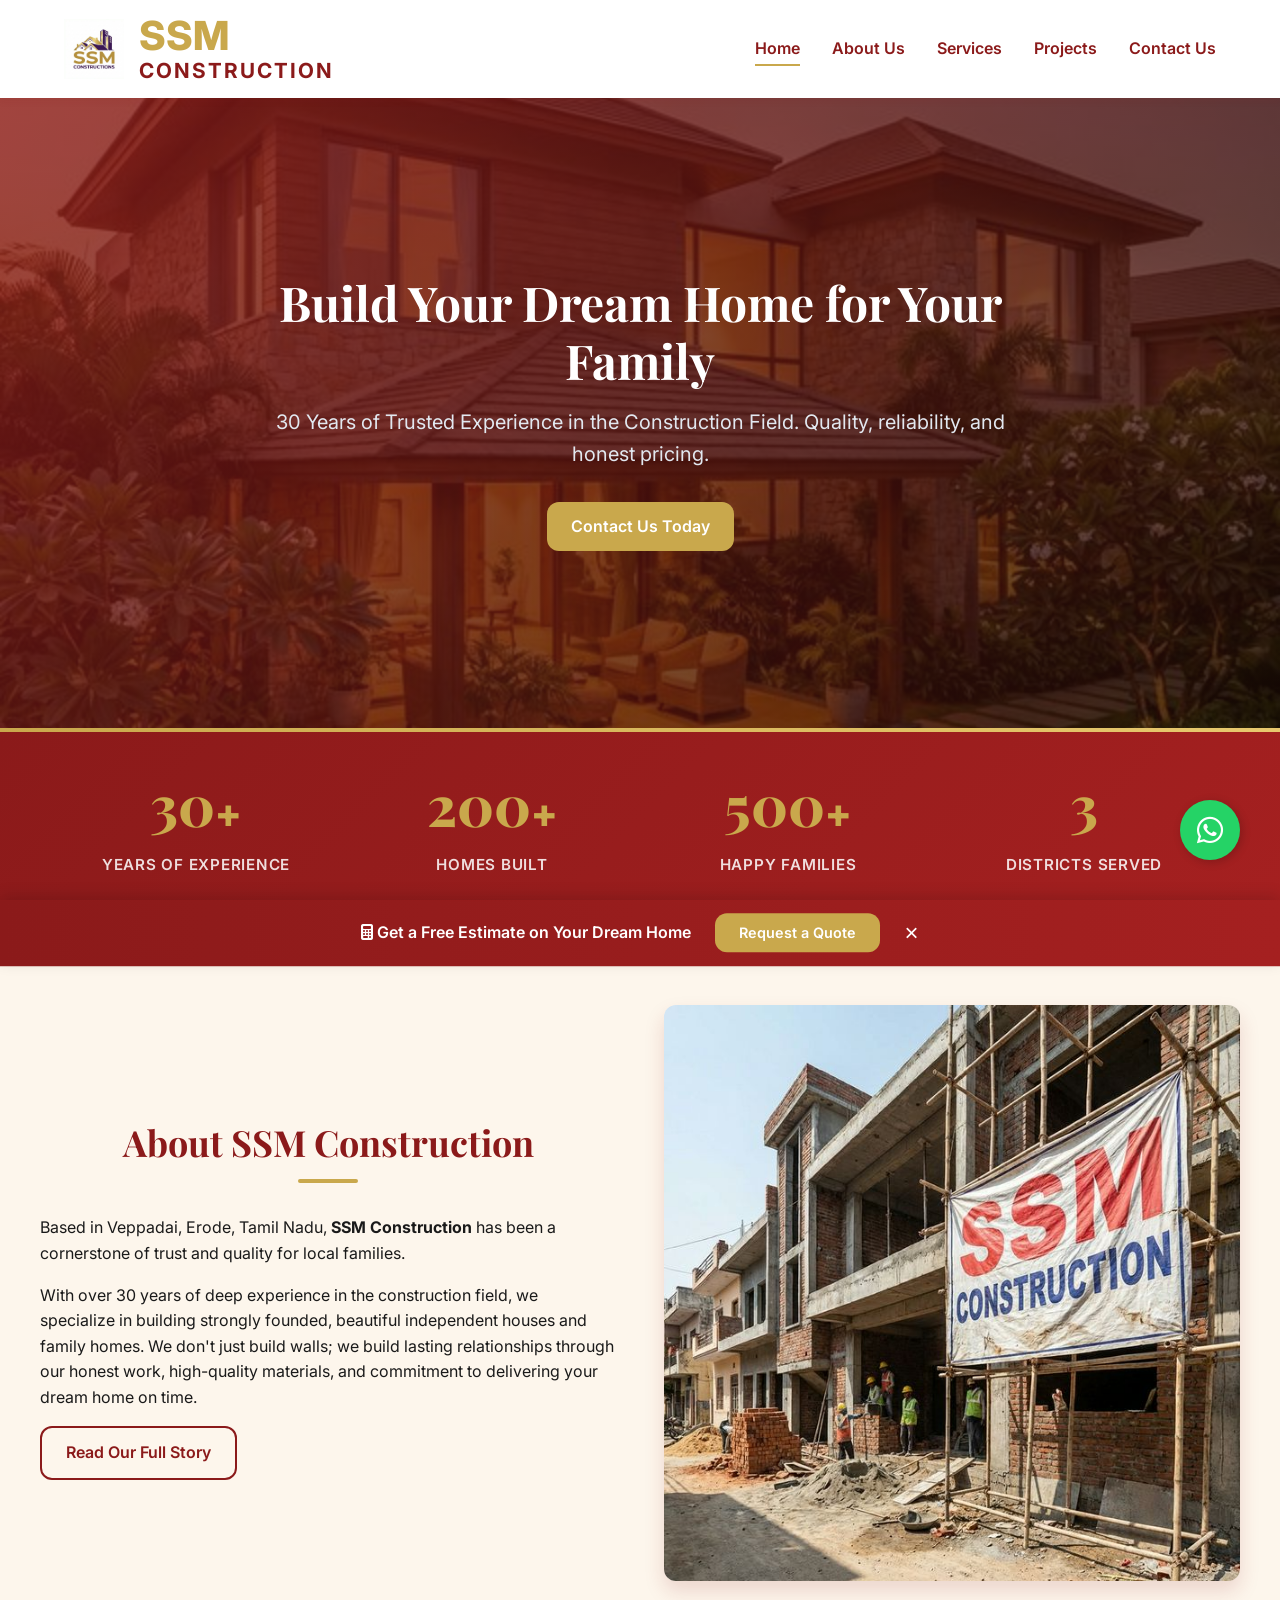
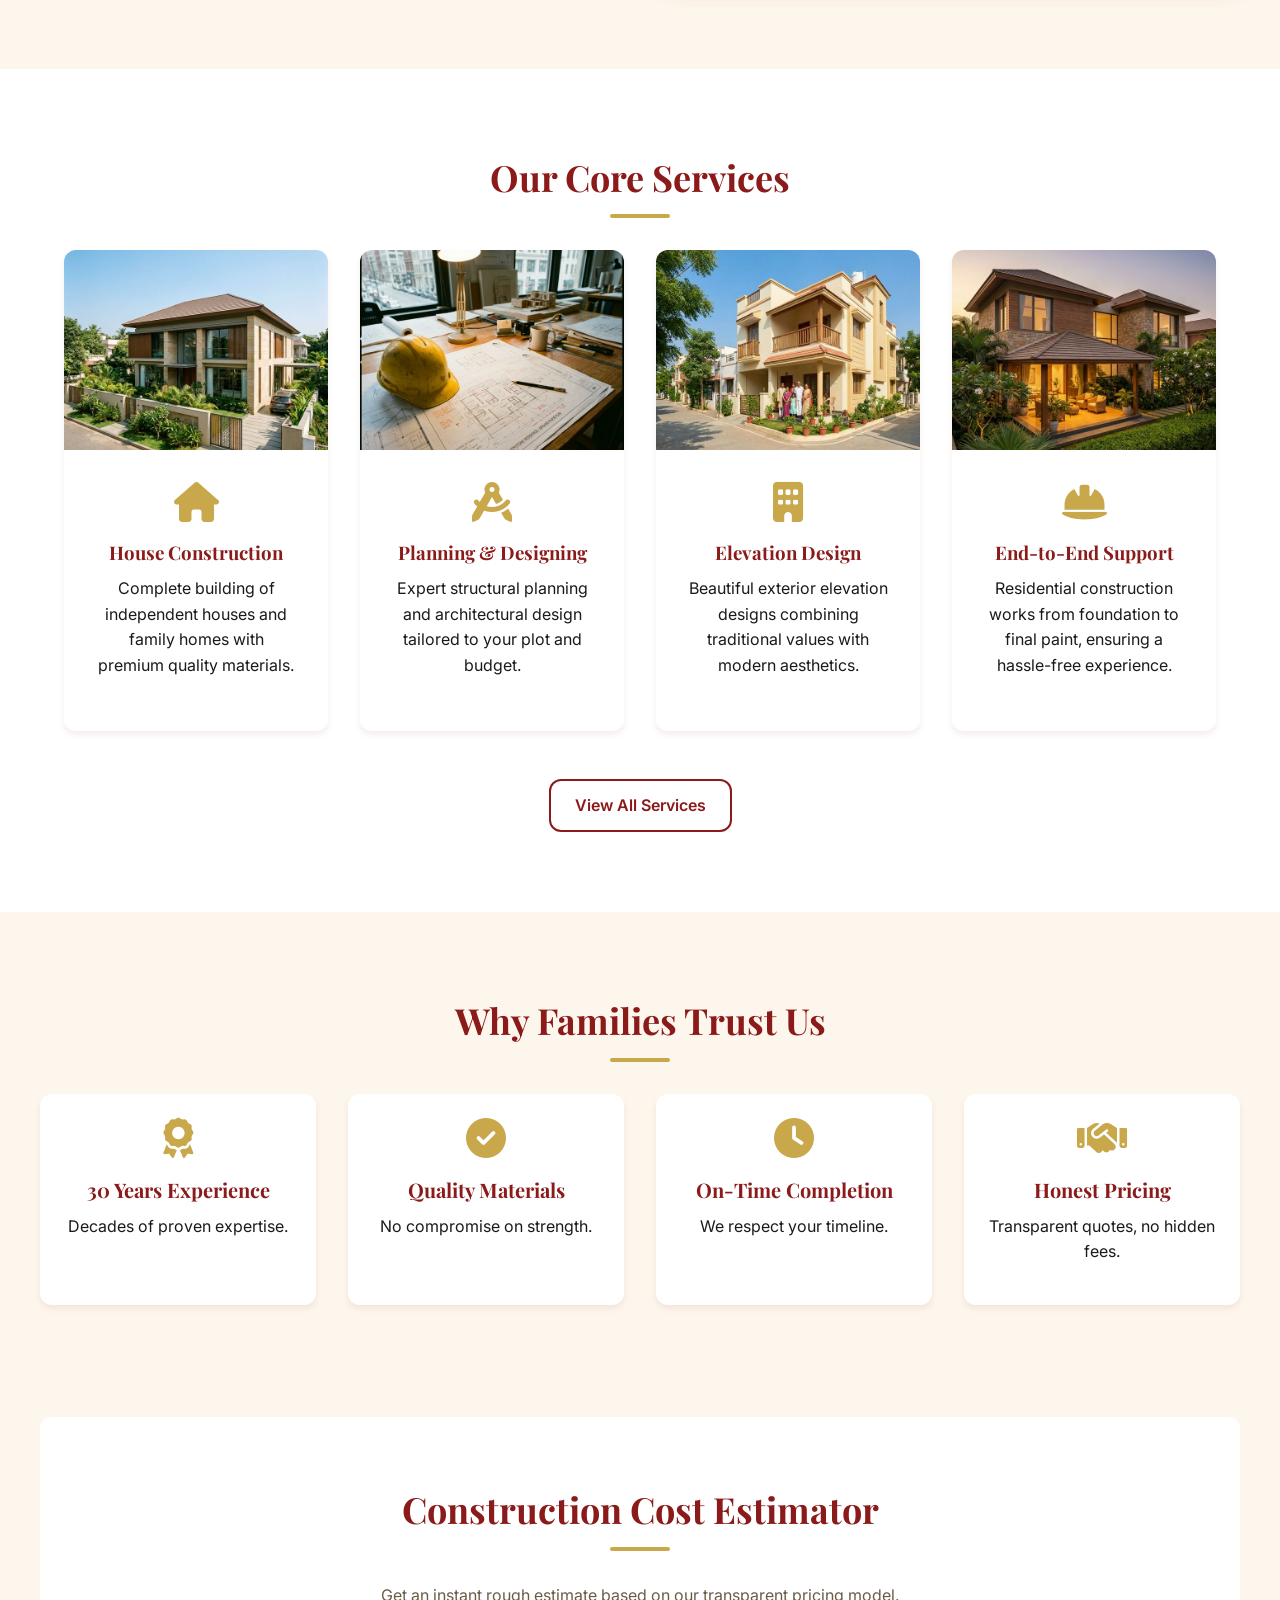
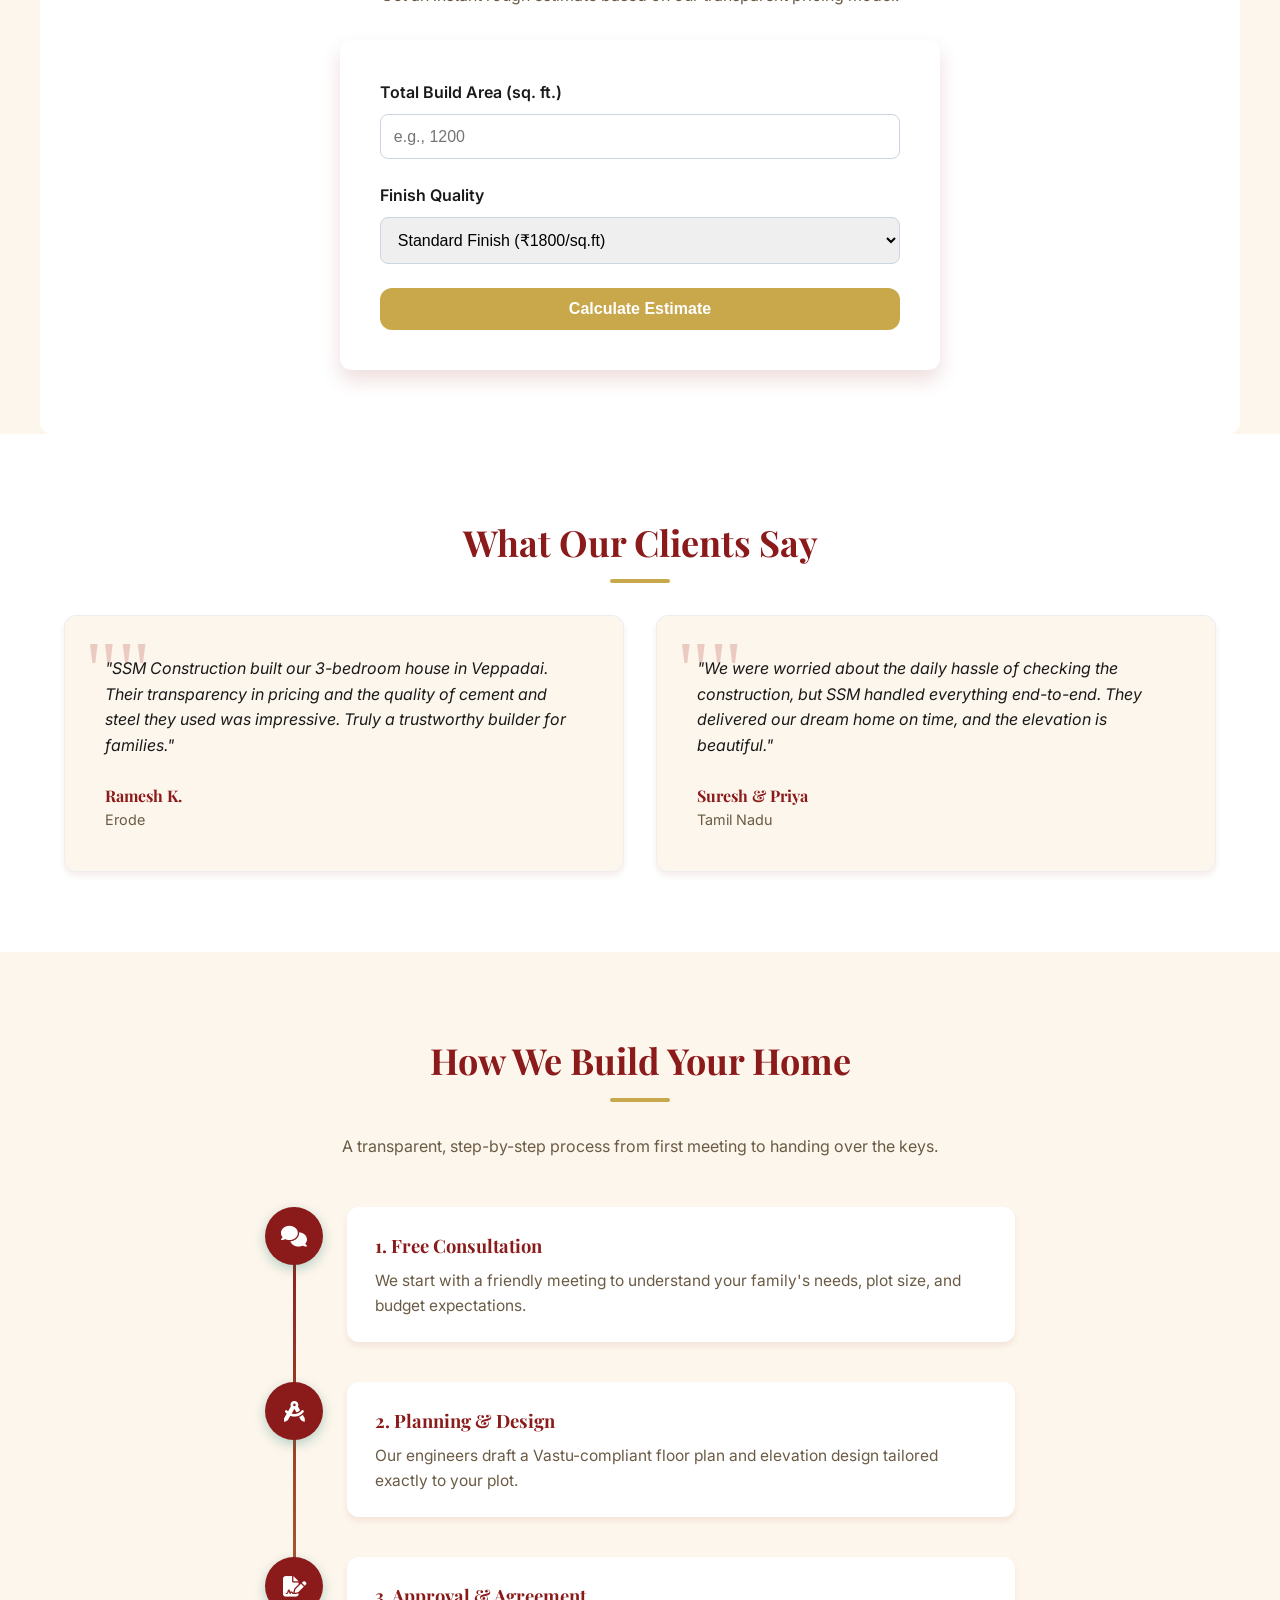
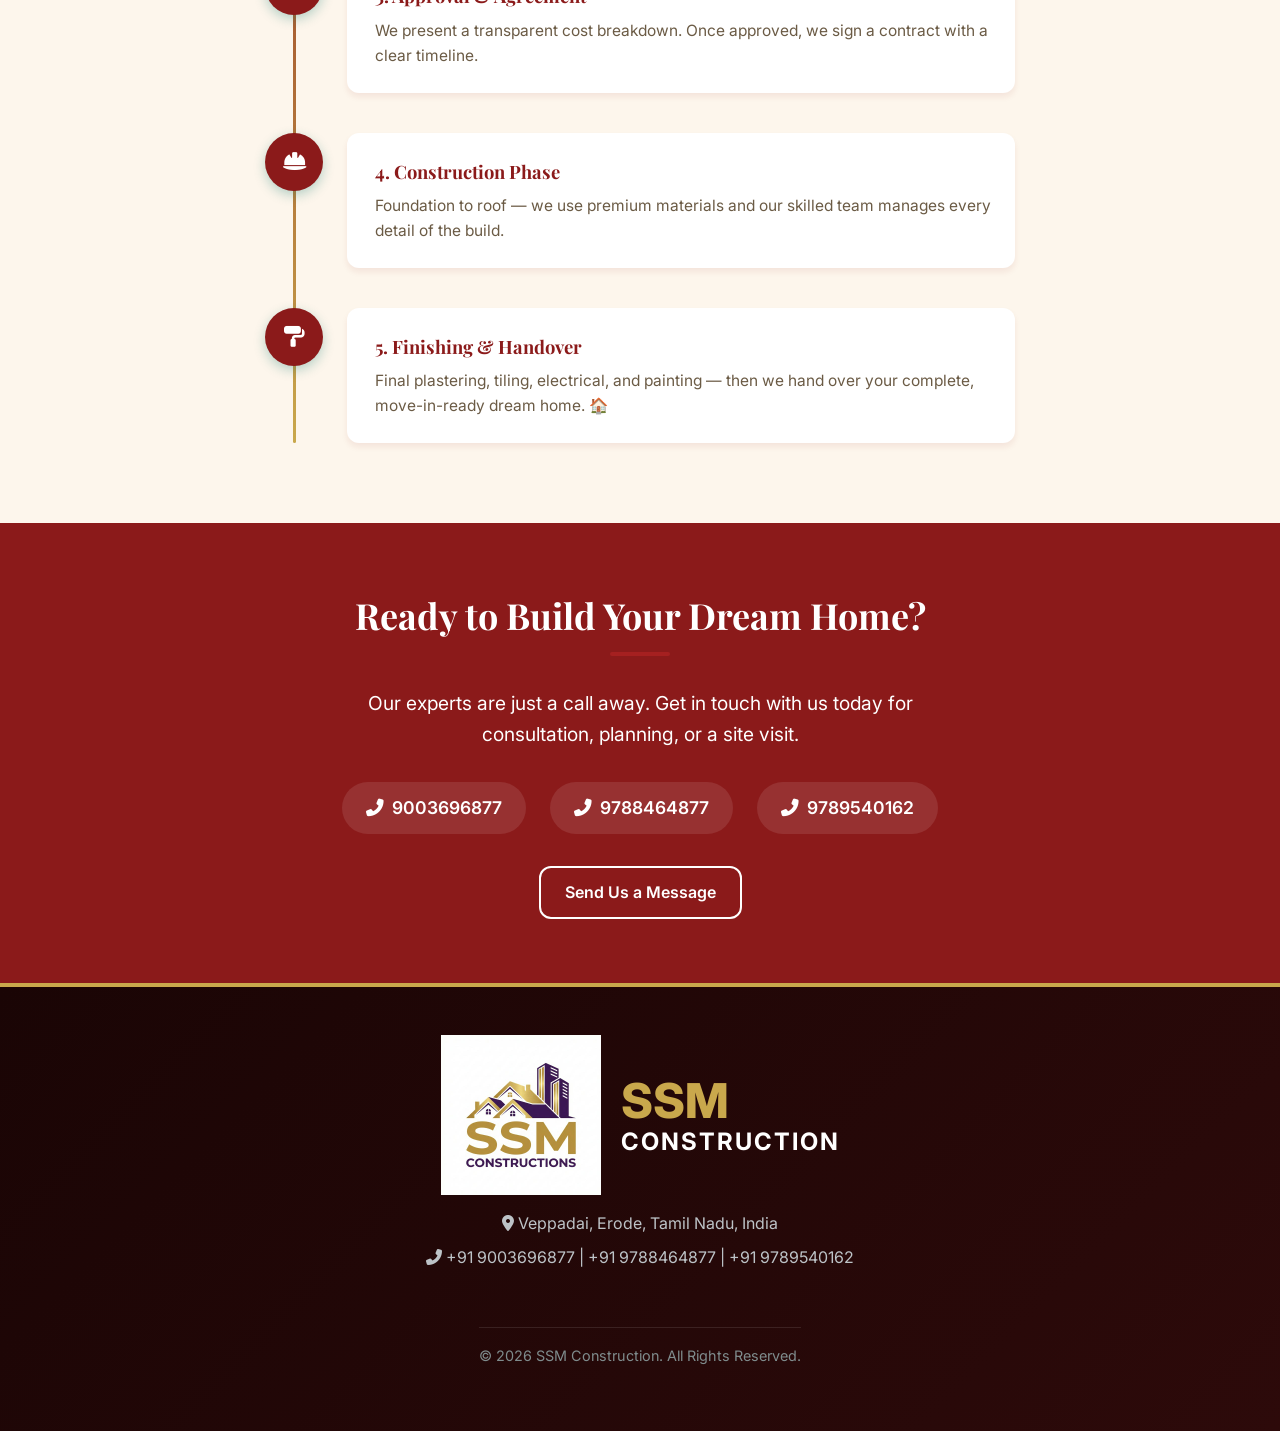
<file: index.html>
<!DOCTYPE html>
<html lang="en">

<head>
    <meta charset="UTF-8">
    <meta name="viewport" content="width=device-width, initial-scale=1.0">
    <title>SSM Construction - Build Your Dream Home in Erode</title>
    <!-- SEO Meta Tags -->
    <meta name="description"
        content="SSM Construction - 30 Years of Trusted Experience. We build dream homes for local families in Veppadai, Erode, Tamil Nadu.">
    <!-- Fonts and Icons -->
    <link rel="stylesheet" href="style.css">
    <link rel="stylesheet" href="https://cdnjs.cloudflare.com/ajax/libs/font-awesome/6.4.0/css/all.min.css">
</head>

<body>
    <!-- Header -->
    <header>
        <div class="header-container">
            <div class="logo">
                <a href="index.html" style="display: flex; align-items: center; text-decoration: none;">
                    <img src="images/logo.png" alt="SSM Construction Logo" class="brand-logo"
                        style="height: 60px; margin-right: 15px;">
                    <div style="display: flex; flex-direction: column;">
                        <span
                            style="font-size: 2.5rem; font-weight: 800; color: var(--secondary-color); line-height: 1; margin-bottom: 5px;">SSM</span>
                        <span
                            style="font-size: 1.3rem; font-weight: 700; color: var(--primary-color); line-height: 1; letter-spacing: 2px;">CONSTRUCTION</span>
                    </div>
                </a>
            </div>

            <button class="menu-toggle" id="mobile-menu" aria-label="Toggle navigation">
                <i class="fas fa-bars"></i>
            </button>
            <nav>
                <ul>
                    <li><a href="index.html" class="active">Home</a></li>
                    <li><a href="about.html">About Us</a></li>
                    <li><a href="services.html">Services</a></li>
                    <li><a href="projects.html">Projects</a></li>
                    <li><a href="contact.html">Contact Us</a></li>
                </ul>
            </nav>
        </div>
    </header>

    <!-- Hero Section -->
    <section class="hero" id="home">
        <div class="hero-content">
            <h1>Build Your Dream Home for Your Family</h1>
            <p>30 Years of Trusted Experience in the Construction Field. Quality, reliability, and honest pricing.</p>
            <a href="contact.html" class="btn btn-primary">Contact Us Today</a>
        </div>
    </section>

    <!-- Stats Counter Bar -->
    <div class="stats-bar">
        <div class="container stats-grid">
            <div class="stat-item">
                <span class="stat-number" data-target="30">0</span><span class="stat-suffix">+</span>
                <p>Years of Experience</p>
            </div>
            <div class="stat-item">
                <span class="stat-number" data-target="200">0</span><span class="stat-suffix">+</span>
                <p>Homes Built</p>
            </div>
            <div class="stat-item">
                <span class="stat-number" data-target="500">0</span><span class="stat-suffix">+</span>
                <p>Happy Families</p>
            </div>
            <div class="stat-item">
                <span class="stat-number" data-target="3">0</span><span class="stat-suffix"></span>
                <p>Districts Served</p>
            </div>
        </div>
    </div>

    <!-- About Preview Section -->
    <section class="section container" id="about">
        <div class="about-grid">
            <div class="about-text">
                <h2>About SSM Construction</h2>
                <p>Based in Veppadai, Erode, Tamil Nadu, <strong>SSM Construction</strong> has been a cornerstone of
                    trust and quality for local families.</p>
                <p>With over 30 years of deep experience in the construction field, we specialize in building strongly
                    founded, beautiful independent houses and family homes. We don't just build walls; we build lasting
                    relationships through our honest work, high-quality materials, and commitment to delivering your
                    dream home on time.</p>
                <a href="about.html" class="btn btn-outline">Read Our Full Story</a>
            </div>
            <div class="about-image">
                <!-- Our generated image -->
                <img src="images/about-img.png" alt="SSM Construction Work Site" class="about-img">
            </div>
        </div>
    </section>

    <!-- Services Section -->
    <section class="section bg-light" id="services">
        <div class="container">
            <h2>Our Core Services</h2>
            <div class="services-grid">
                <div class="service-card">
                    <img src="images/service-house.png" alt="House Construction" class="service-img">
                    <div class="service-content">
                        <i class="fas fa-home service-icon"></i>
                        <h3>House Construction</h3>
                        <p>Complete building of independent houses and family homes with premium quality materials.</p>
                    </div>
                </div>
                <div class="service-card">
                    <img src="images/service-plan.png" alt="Planning and Designing" class="service-img">
                    <div class="service-content">
                        <i class="fas fa-drafting-compass service-icon"></i>
                        <h3>Planning & Designing</h3>
                        <p>Expert structural planning and architectural design tailored to your plot and budget.</p>
                    </div>
                </div>
                <div class="service-card">
                    <img src="images/service-elevation.png" alt="Elevation Design" class="service-img">
                    <div class="service-content">
                        <i class="fas fa-building service-icon"></i>
                        <h3>Elevation Design</h3>
                        <p>Beautiful exterior elevation designs combining traditional values with modern aesthetics.</p>
                    </div>
                </div>
                <div class="service-card">
                    <img src="images/service-residential.png" alt="Residential Construction Works" class="service-img">
                    <div class="service-content">
                        <i class="fas fa-hard-hat service-icon"></i>
                        <h3>End-to-End Support</h3>
                        <p>Residential construction works from foundation to final paint, ensuring a hassle-free
                            experience.</p>
                    </div>
                </div>
            </div>
            <div style="text-align: center; margin-top: 3rem;">
                <a href="services.html" class="btn btn-outline">View All Services</a>
            </div>
        </div>
    </section>

    <!-- Why Choose Us -->
    <section class="section container">
        <h2>Why Families Trust Us</h2>
        <div class="why-grid">
            <div class="why-item">
                <i class="fas fa-award service-icon" style="color: var(--secondary-color);"></i>
                <h3>30 Years Experience</h3>
                <p>Decades of proven expertise.</p>
            </div>
            <div class="why-item">
                <i class="fas fa-check-circle service-icon" style="color: var(--secondary-color);"></i>
                <h3>Quality Materials</h3>
                <p>No compromise on strength.</p>
            </div>
            <div class="why-item">
                <i class="fas fa-clock service-icon" style="color: var(--secondary-color);"></i>
                <h3>On-Time Completion</h3>
                <p>We respect your timeline.</p>
            </div>
            <div class="why-item">
                <i class="fas fa-handshake service-icon" style="color: var(--secondary-color);"></i>
                <h3>Honest Pricing</h3>
                <p>Transparent quotes, no hidden fees.</p>
            </div>
        </div>
    </section>

    <!-- Interactive Cost Estimator -->
    <section class="section container bg-light" id="estimator"
        style="border-radius: var(--border-radius); padding: 4rem 2rem; margin-top: 2rem;">
        <h2>Construction Cost Estimator</h2>
        <p style="text-align: center; margin-bottom: 2rem; color: var(--text-muted);">Get an instant rough estimate
            based on our transparent pricing model.</p>
        <div class="calculator-card"
            style="max-width: 600px; margin: 0 auto; background: var(--surface-color); padding: 2.5rem; border-radius: var(--border-radius); box-shadow: var(--shadow-md);">
            <div style="margin-bottom: 1.5rem;">
                <label for="plotSize"
                    style="display: block; font-weight: 600; margin-bottom: 0.5rem; color: var(--text-color);">Total
                    Build Area (sq. ft.)</label>
                <input type="number" id="plotSize" placeholder="e.g., 1200"
                    style="width: 100%; padding: 0.8rem; border: 1px solid #cbd5e1; border-radius: 8px; font-size: 1rem; transition: var(--transition);">
            </div>
            <div style="margin-bottom: 1.5rem;">
                <label for="finishType"
                    style="display: block; font-weight: 600; margin-bottom: 0.5rem; color: var(--text-color);">Finish
                    Quality</label>
                <select id="finishType"
                    style="width: 100%; padding: 0.8rem; border: 1px solid #cbd5e1; border-radius: 8px; font-size: 1rem; transition: var(--transition);">
                    <option value="1800">Standard Finish (₹1800/sq.ft)</option>
                    <option value="2200">Premium Finish (₹2200/sq.ft)</option>
                    <option value="2600">Luxury Finish (₹2600/sq.ft)</option>
                </select>
            </div>
            <button onclick="calculateCost()" class="btn btn-primary" style="width: 100%;">Calculate Estimate</button>

            <div id="estimateResult"
                style="margin-top: 2rem; text-align: center; display: none; padding: 1.5rem; background: rgba(15, 118, 110, 0.05); border-radius: 8px; border: 1px solid rgba(15, 118, 110, 0.2);">
                <h3 style="color: var(--primary-color); margin-bottom: 1rem;">Estimated Cost:</h3>
                <h2 id="totalCost" style="color: var(--secondary-color); font-size: 3rem; margin-bottom: 0.5rem;">₹0
                </h2>
                <p style="font-size: 0.9rem; color: var(--text-muted);">*This is a rough estimate for reference. Contact
                    us for a precise project quote.</p>
            </div>
        </div>
        <script>
            function calculateCost() {
                const area = document.getElementById('plotSize').value;
                const rate = document.getElementById('finishType').value;
                if (area && area > 0) {
                    const total = area * rate;
                    const formatted = new Intl.NumberFormat('en-IN', { style: 'currency', currency: 'INR', maximumFractionDigits: 0 }).format(total);
                    document.getElementById('totalCost').innerText = formatted;
                    document.getElementById('estimateResult').style.display = 'block';
                } else {
                    alert('Please enter a valid build area in sq.ft.');
                }
            }
        </script>
    </section>

    <!-- Testimonials Section -->
    <section class="section bg-light">
        <div class="container">
            <h2>What Our Clients Say</h2>
            <div class="testimonials-grid">
                <div class="testimonial-card">
                    <p class="testimonial-text">"SSM Construction built our 3-bedroom house in Veppadai. Their
                        transparency in pricing and the quality of cement and steel they used was impressive. Truly a
                        trustworthy builder for families."</p>
                    <div class="testimonial-author">
                        <div class="author-info">
                            <h4>Ramesh K.</h4>
                            <p>Erode</p>
                        </div>
                    </div>
                </div>
                <div class="testimonial-card">
                    <p class="testimonial-text">"We were worried about the daily hassle of checking the construction,
                        but SSM handled everything end-to-end. They delivered our dream home on time, and the elevation
                        is beautiful."</p>
                    <div class="testimonial-author">
                        <div class="author-info">
                            <h4>Suresh & Priya</h4>
                            <p>Tamil Nadu</p>
                        </div>
                    </div>
                </div>
            </div>
        </div>
    </section>

    <!-- How We Work – Process Timeline -->
    <section class="section container">
        <h2>How We Build Your Home</h2>
        <p style="text-align: center; margin-bottom: 3rem; color: var(--text-muted);">A transparent, step-by-step
            process from first meeting to handing over the keys.</p>
        <div class="timeline">
            <div class="timeline-item">
                <div class="timeline-icon"><i class="fas fa-comments"></i></div>
                <div class="timeline-body">
                    <h3>1. Free Consultation</h3>
                    <p>We start with a friendly meeting to understand your family's needs, plot size, and budget
                        expectations.</p>
                </div>
            </div>
            <div class="timeline-item">
                <div class="timeline-icon"><i class="fas fa-drafting-compass"></i></div>
                <div class="timeline-body">
                    <h3>2. Planning &amp; Design</h3>
                    <p>Our engineers draft a Vastu-compliant floor plan and elevation design tailored exactly to your
                        plot.</p>
                </div>
            </div>
            <div class="timeline-item">
                <div class="timeline-icon"><i class="fas fa-file-signature"></i></div>
                <div class="timeline-body">
                    <h3>3. Approval &amp; Agreement</h3>
                    <p>We present a transparent cost breakdown. Once approved, we sign a contract with a clear timeline.
                    </p>
                </div>
            </div>
            <div class="timeline-item">
                <div class="timeline-icon"><i class="fas fa-hard-hat"></i></div>
                <div class="timeline-body">
                    <h3>4. Construction Phase</h3>
                    <p>Foundation to roof — we use premium materials and our skilled team manages every detail of the
                        build.</p>
                </div>
            </div>
            <div class="timeline-item">
                <div class="timeline-icon"><i class="fas fa-paint-roller"></i></div>
                <div class="timeline-body">
                    <h3>5. Finishing &amp; Handover</h3>
                    <p>Final plastering, tiling, electrical, and painting — then we hand over your complete,
                        move-in-ready dream home. 🏠</p>
                </div>
            </div>
        </div>
    </section>

    <!-- Contact Call-to-Action -->
    <section class="cta-section">
        <div class="container">
            <h2 style="color: white;">Ready to Build Your Dream Home?</h2>
            <p>Our experts are just a call away. Get in touch with us today for consultation, planning, or a site visit.
            </p>

            <div class="phone-numbers">
                <div class="phone"><i class="fas fa-phone-alt"></i> 9003696877</div>
                <div class="phone"><i class="fas fa-phone-alt"></i> 9788464877</div>
                <div class="phone"><i class="fas fa-phone-alt"></i> 9789540162</div>
            </div>

            <a href="contact.html" class="btn btn-outline" style="color: white; border-color: white;">Send Us a
                Message</a>
        </div>
    </section>

    <!-- Footer -->
    <footer>
        <div class="container footer-content">
            <div class="footer-logo">
                <a href="index.html"
                    style="display: flex; align-items: center; justify-content: center; text-decoration: none;">
                    <img src="images/logo.png" alt="SSM Construction Logo" class="footer-brand-logo"
                        style="height: 160px; margin-right: 20px;">
                    <div style="display: flex; flex-direction: column; text-align: left;">
                        <span
                            style="font-size: 3rem; font-weight: 800; color: var(--secondary-color); line-height: 1; margin-bottom: 5px;">SSM</span>
                        <span
                            style="font-size: 1.5rem; font-weight: 700; color: white; line-height: 1; letter-spacing: 2px;">CONSTRUCTION</span>
                    </div>
                </a>
            </div>
            <div class="footer-info">
                <p><i class="fas fa-map-marker-alt"></i> Veppadai, Erode, Tamil Nadu, India</p>
                <p><i class="fas fa-phone-alt"></i> <a href="tel:9003696877" style="color: #bdc3c7;">+91 9003696877</a>
                    | <a href="tel:9788464877" style="color: #bdc3c7;">+91 9788464877</a> | <a href="tel:9789540162"
                        style="color: #bdc3c7;">+91 9789540162</a></p>
            </div>
            <div class="copyright">
                <p>&copy; 2026 SSM Construction. All Rights Reserved.</p>
            </div>
        </div>
    </footer>

    <!-- WhatsApp Floating Button (pre-filled message) -->
    <a href="https://wa.me/919003696877?text=Hi%20SSM%20Construction%2C%20I%20visited%20your%20website%20and%20would%20like%20to%20discuss%20building%20a%20home%20for%20my%20family."
        target="_blank" class="whatsapp-float" aria-label="Chat on WhatsApp">
        <i class="fab fa-whatsapp"></i>
    </a>

    <!-- Sticky Quote Bar -->
    <div id="stickyQuoteBar" style="
        position: fixed; bottom: 0; left: 0; right: 0;
        background: linear-gradient(90deg, var(--primary-color), var(--accent-color));
        color: white; display: flex; align-items: center; justify-content: center; gap: 1.5rem;
        padding: 0.85rem 1.5rem; z-index: 998; box-shadow: 0 -4px 15px rgba(0,0,0,0.15);
        transform: translateY(100%); transition: transform 0.5s ease;
    ">
        <span style="font-weight: 600; font-size: 1rem;"><i class="fas fa-calculator"></i> Get a Free Estimate on Your
            Dream Home</span>
        <a href="contact.html" class="btn btn-primary"
            style="padding: 0.5rem 1.5rem; font-size: 0.9rem; white-space: nowrap;">Request a Quote</a>
        <button onclick="document.getElementById('stickyQuoteBar').style.display='none'"
            style="background:none;border:none;color:white;font-size:1.5rem;cursor:pointer;line-height:1;">&#215;</button>
    </div>

    <script src="script.js"></script>
</body>

</html>
</file>
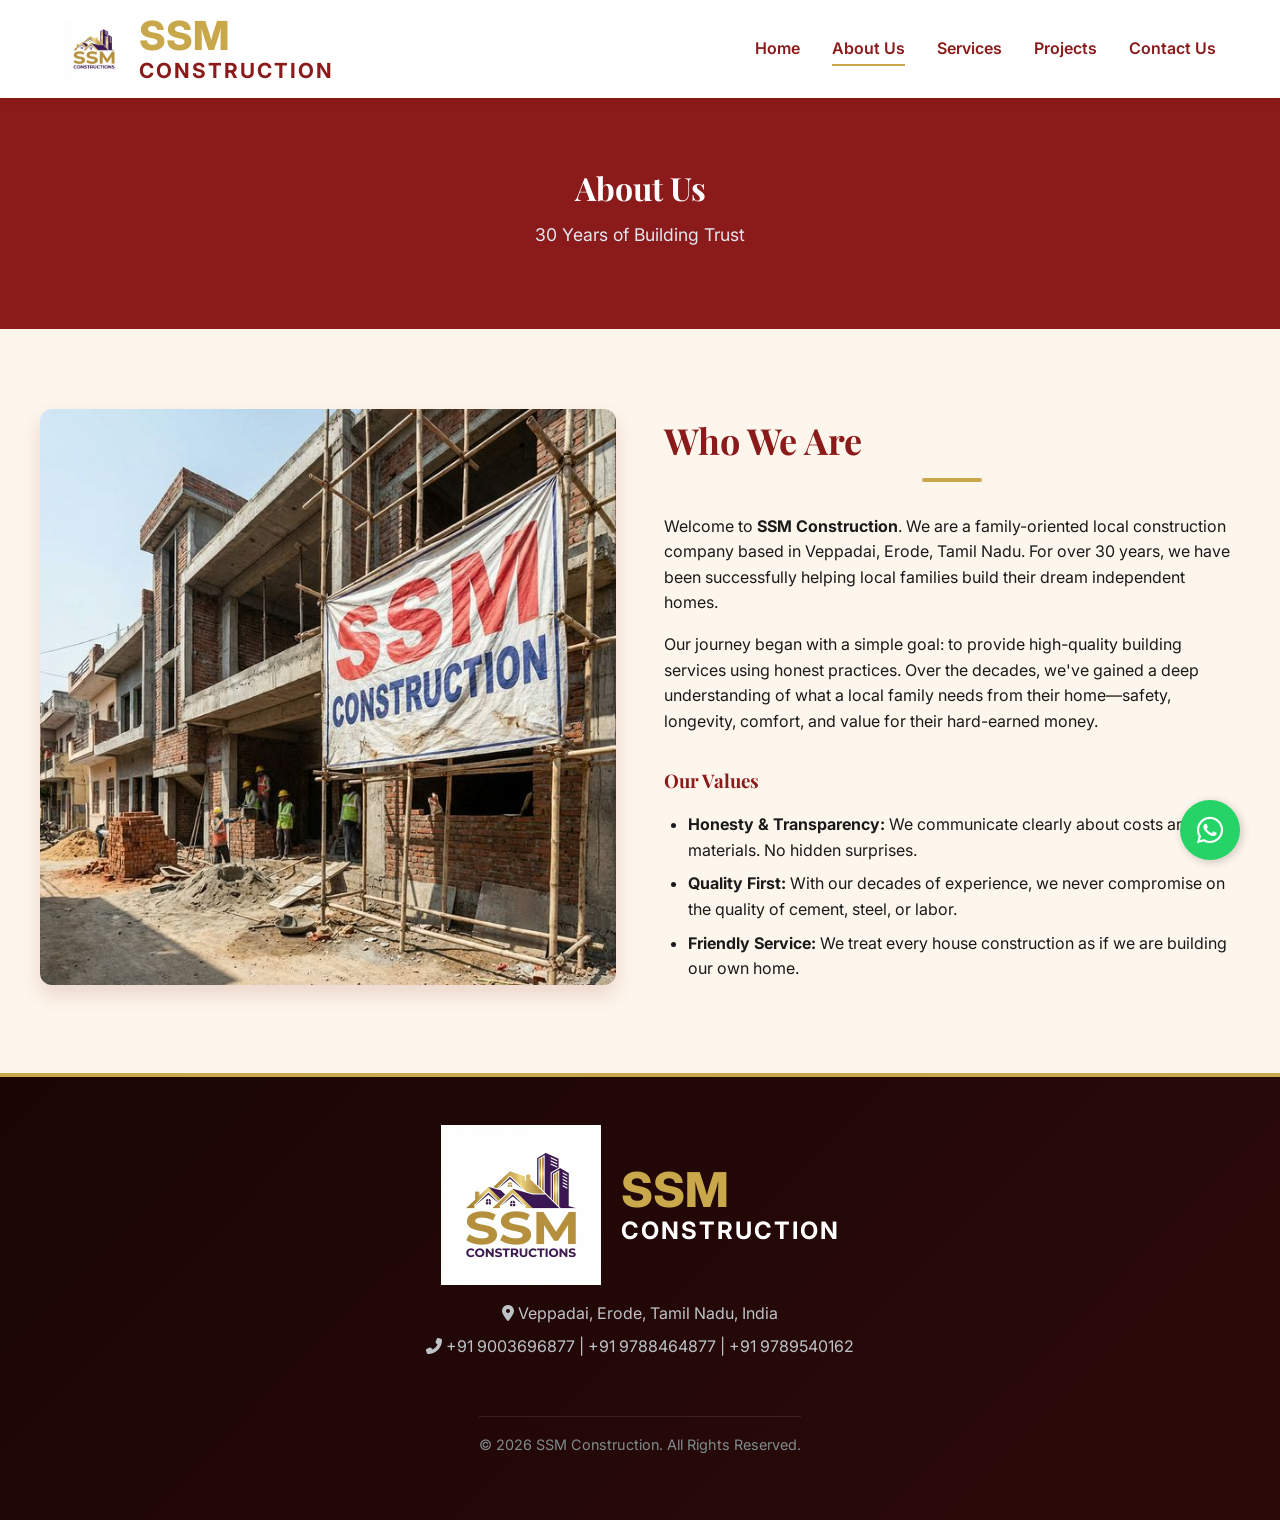
<file: about.html>
<!DOCTYPE html>
<html lang="en">

<head>
    <meta charset="UTF-8">
    <meta name="viewport" content="width=device-width, initial-scale=1.0">
    <title>About Us - SSM Construction</title>
    <!-- SEO Meta Tags -->
    <meta name="description"
        content="Learn about SSM Construction, a trusted name with 30 years of experience building independent houses in Veppadai, Erode, Tamil Nadu.">
    <!-- Fonts and Icons -->
    <link rel="stylesheet" href="style.css">
    <link rel="stylesheet" href="https://cdnjs.cloudflare.com/ajax/libs/font-awesome/6.4.0/css/all.min.css">
</head>

<body>
    <!-- Header -->
    <header>
        <div class="header-container">
            <div class="logo">
                <a href="index.html" style="display: flex; align-items: center; text-decoration: none;">
                    <img src="images/logo.png" alt="SSM Construction Logo" class="brand-logo"
                        style="height: 60px; margin-right: 15px;">
                    <div style="display: flex; flex-direction: column;">
                        <span
                            style="font-size: 2.5rem; font-weight: 800; color: var(--secondary-color); line-height: 1; margin-bottom: 5px;">SSM</span>
                        <span
                            style="font-size: 1.3rem; font-weight: 700; color: var(--primary-color); line-height: 1; letter-spacing: 2px;">CONSTRUCTION</span>
                    </div>
                </a>
            </div>

            <button class="menu-toggle" id="mobile-menu">
                <i class="fas fa-bars"></i>
            </button>
            <nav>
                <ul>
                    <li><a href="index.html">Home</a></li>
                    <li><a href="about.html" class="active">About Us</a></li>
                    <li><a href="services.html">Services</a></li>
                    <li><a href="projects.html">Projects</a></li>
                    <li><a href="contact.html">Contact Us</a></li>
                </ul>
            </nav>
        </div>
    </header>

    <!-- Page Header -->
    <div style="background-color: var(--primary-color); color: white; padding: 4rem 0; text-align: center;">
        <h1 style="color: white; margin-bottom: 0.5rem;">About Us</h1>
        <p style="color: #e2e8f0; font-size: 1.1rem;">30 Years of Building Trust</p>
    </div>

    <!-- About Section -->
    <section class="section container">
        <div class="about-grid">
            <div class="about-image">
                <img src="images/about-img.png" alt="SSM Construction Team" class="about-img">
            </div>
            <div class="about-text">
                <h2 style="text-align: left;">Who We Are</h2>
                <p>Welcome to <strong>SSM Construction</strong>. We are a family-oriented local construction company
                    based in Veppadai, Erode, Tamil Nadu. For over 30 years, we have been successfully helping local
                    families build their dream independent homes.</p>
                <p>Our journey began with a simple goal: to provide high-quality building services using honest
                    practices. Over the decades, we've gained a deep understanding of what a local family needs from
                    their home—safety, longevity, comfort, and value for their hard-earned money.</p>

                <h3 style="margin-top: 2rem;">Our Values</h3>
                <ul style="list-style-type: disc; margin-left: 1.5rem; margin-top: 1rem; color: var(--text-color);">
                    <li style="margin-bottom: 0.5rem;"><strong>Honesty & Transparency:</strong> We communicate clearly
                        about costs and materials. No hidden surprises.</li>
                    <li style="margin-bottom: 0.5rem;"><strong>Quality First:</strong> With our decades of experience,
                        we never compromise on the quality of cement, steel, or labor.</li>
                    <li style="margin-bottom: 0.5rem;"><strong>Friendly Service:</strong> We treat every house
                        construction as if we are building our own home.</li>
                </ul>
            </div>
        </div>
    </section>

    <!-- Footer -->
    <footer>
        <div class="container footer-content">
            <div class="footer-logo">
                <a href="index.html"
                    style="display: flex; align-items: center; justify-content: center; text-decoration: none;">
                    <img src="images/logo.png" alt="SSM Construction Logo" class="footer-brand-logo"
                        style="height: 160px; margin-right: 20px;">
                    <div style="display: flex; flex-direction: column; text-align: left;">
                        <span
                            style="font-size: 3rem; font-weight: 800; color: var(--secondary-color); line-height: 1; margin-bottom: 5px;">SSM</span>
                        <span
                            style="font-size: 1.5rem; font-weight: 700; color: white; line-height: 1; letter-spacing: 2px;">CONSTRUCTION</span>
                    </div>
                </a>
            </div>
            <div class="footer-info">
                <p><i class="fas fa-map-marker-alt"></i> Veppadai, Erode, Tamil Nadu, India</p>
                <p><i class="fas fa-phone-alt"></i> <a href="tel:9003696877" style="color: #bdc3c7;">+91 9003696877</a>
                    | <a href="tel:9788464877" style="color: #bdc3c7;">+91 9788464877</a> | <a href="tel:9789540162"
                        style="color: #bdc3c7;">+91 9789540162</a></p>
            </div>
            <div class="copyright">
                <p>&copy; 2026 SSM Construction. All Rights Reserved.</p>
            </div>
        </div>
    </footer>

    <!-- Whatsapp Floating Button -->
    <a href="https://wa.me/919003696877" target="_blank" class="whatsapp-float" aria-label="Chat on WhatsApp">
        <i class="fab fa-whatsapp"></i>
    </a>

    <script src="script.js"></script>
</body>

</html>
</file>
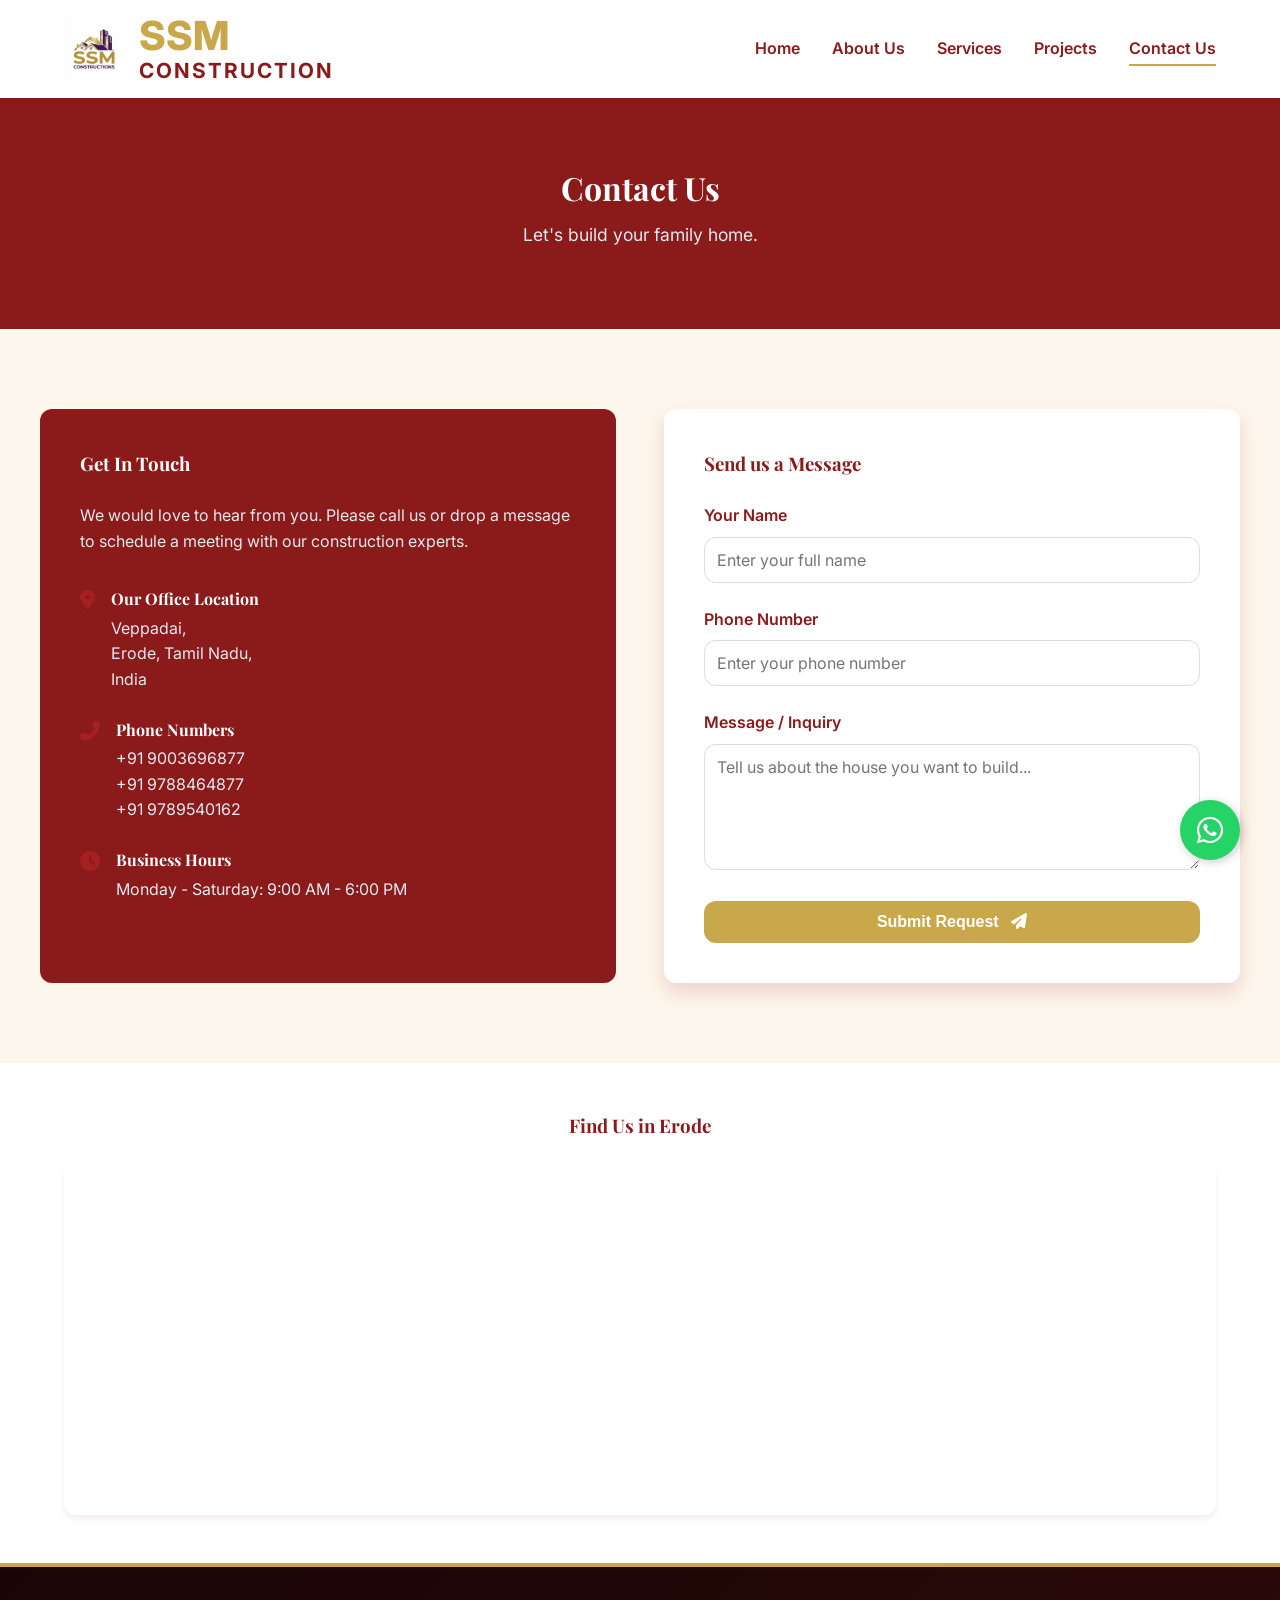
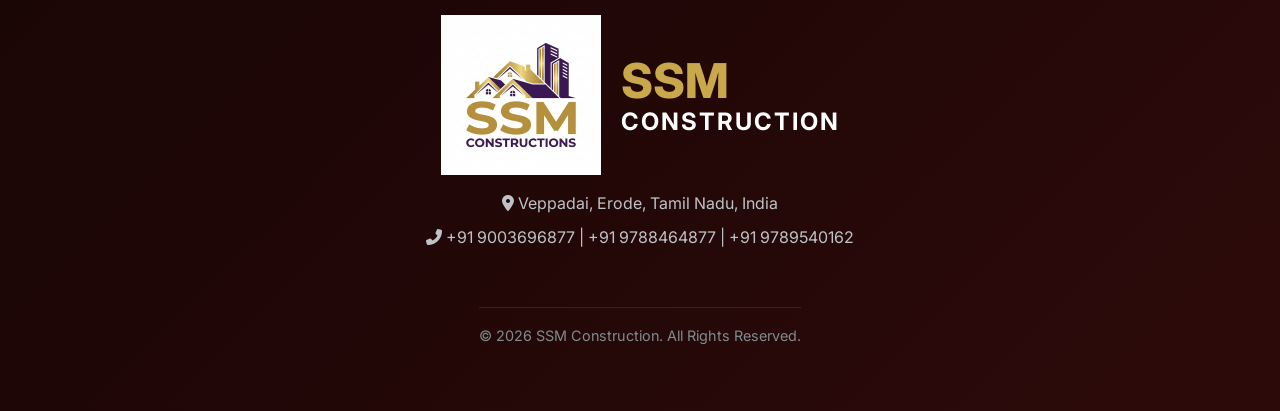
<file: contact.html>
<!DOCTYPE html>
<html lang="en">

<head>
    <meta charset="UTF-8">
    <meta name="viewport" content="width=device-width, initial-scale=1.0">
    <title>Contact Us - SSM Construction</title>
    <!-- SEO Meta Tags -->
    <meta name="description"
        content="Contact SSM Construction in Veppadai, Erode for your dream home construction. Call us at 9003696877, 9788464877.">
    <!-- Fonts and Icons -->
    <link rel="stylesheet" href="style.css">
    <link rel="stylesheet" href="https://cdnjs.cloudflare.com/ajax/libs/font-awesome/6.4.0/css/all.min.css">
</head>

<body>
    <!-- Header -->
    <header>
        <div class="header-container">
            <div class="logo">
                <a href="index.html" style="display: flex; align-items: center; text-decoration: none;">
                    <img src="images/logo.png" alt="SSM Construction Logo" class="brand-logo"
                        style="height: 60px; margin-right: 15px;">
                    <div style="display: flex; flex-direction: column;">
                        <span
                            style="font-size: 2.5rem; font-weight: 800; color: var(--secondary-color); line-height: 1; margin-bottom: 5px;">SSM</span>
                        <span
                            style="font-size: 1.3rem; font-weight: 700; color: var(--primary-color); line-height: 1; letter-spacing: 2px;">CONSTRUCTION</span>
                    </div>
                </a>
            </div>

            <button class="menu-toggle" id="mobile-menu">
                <i class="fas fa-bars"></i>
            </button>
            <nav>
                <ul>
                    <li><a href="index.html">Home</a></li>
                    <li><a href="about.html">About Us</a></li>
                    <li><a href="services.html">Services</a></li>
                    <li><a href="projects.html">Projects</a></li>
                    <li><a href="contact.html" class="active">Contact Us</a></li>
                </ul>
            </nav>
        </div>
    </header>

    <!-- Page Header -->
    <div style="background-color: var(--primary-color); color: white; padding: 4rem 0; text-align: center;">
        <h1 style="color: white; margin-bottom: 0.5rem;">Contact Us</h1>
        <p style="color: #e2e8f0; font-size: 1.1rem;">Let's build your family home.</p>
    </div>

    <!-- Contact Section -->
    <section class="section container">
        <div class="contact-container">

            <!-- Contact Details -->
            <div class="contact-info">
                <h3>Get In Touch</h3>
                <p style="margin-bottom: 2rem; color: #e2e8f0;">We would love to hear from you. Please call us or drop a
                    message to schedule a meeting with our construction experts.</p>

                <div class="contact-item">
                    <i class="fas fa-map-marker-alt"></i>
                    <div>
                        <h4 style="color: white; margin-bottom: 0.25rem;">Our Office Location</h4>
                        <p style="margin-bottom: 0; color: #e2e8f0;">Veppadai,<br>Erode, Tamil Nadu,<br>India</p>
                    </div>
                </div>

                <div class="contact-item">
                    <i class="fas fa-phone-alt"></i>
                    <div>
                        <h4 style="color: white; margin-bottom: 0.25rem;">Phone Numbers</h4>
                        <p style="margin-bottom: 0; color: #e2e8f0;">
                            +91 9003696877<br>
                            +91 9788464877<br>
                            +91 9789540162
                        </p>
                    </div>
                </div>

                <div class="contact-item">
                    <i class="fas fa-clock"></i>
                    <div>
                        <h4 style="color: white; margin-bottom: 0.25rem;">Business Hours</h4>
                        <p style="margin-bottom: 0; color: #e2e8f0;">Monday - Saturday: 9:00 AM - 6:00 PM</p>
                    </div>
                </div>
            </div>

            <!-- Contact Form -->
            <div class="contact-form-box"
                style="background-color: white; padding: 2.5rem; border-radius: var(--border-radius); box-shadow: var(--shadow-md);">
                <h3 style="margin-bottom: 1.5rem; color: var(--primary-color);">Send us a Message</h3>
                <form action="https://formspree.io/f/mdoqbndl" method="POST" id="contactForm">
                    <div class="form-group">
                        <label for="name">Your Name</label>
                        <input type="text" id="name" name="name" class="form-control" placeholder="Enter your full name"
                            required>
                    </div>

                    <div class="form-group">
                        <label for="phone">Phone Number</label>
                        <input type="tel" id="phone" name="phone" class="form-control"
                            placeholder="Enter your phone number" required>
                    </div>

                    <div class="form-group">
                        <label for="message">Message / Inquiry</label>
                        <textarea id="message" name="message" class="form-control" rows="5"
                            placeholder="Tell us about the house you want to build..." required></textarea>
                    </div>

                    <button type="submit" class="btn btn-primary" style="width: 100%;">Submit Request <i
                            class="fas fa-paper-plane" style="margin-left: 0.5rem;"></i></button>
                    <p id="formSuccess"
                        style="display: none; color: var(--primary-color); text-align: center; margin-top: 1rem; font-weight: 600;">
                        ✅ Message sent! We'll call you soon.</p>
                </form>
                <script>
                    const form = document.getElementById('contactForm');
                    if (form) {
                        form.addEventListener('submit', async function (e) {
                            e.preventDefault();
                            const btn = form.querySelector('button[type="submit"]');
                            btn.textContent = 'Sending...';
                            const res = await fetch(form.action, { method: 'POST', body: new FormData(form), headers: { 'Accept': 'application/json' } });
                            if (res.ok) {
                                document.getElementById('formSuccess').style.display = 'block';
                                form.reset();
                                btn.textContent = 'Submitted ✓';
                            } else {
                                btn.textContent = 'Error. Try again.';
                            }
                        });
                    }
                </script>
            </div>

        </div>
    </section>

    <!-- Map Section -->
    <div style="background-color: var(--surface-color); padding: 3rem 0; text-align: center;">
        <div class="container">
            <h3 style="margin-bottom: 1.5rem;">Find Us in Erode</h3>
            <div
                style="width: 100%; height: 350px; border-radius: var(--border-radius); overflow: hidden; box-shadow: var(--shadow-sm);">
                <iframe
                    src="https://www.google.com/maps/embed?pb=!1m18!1m12!1m3!1d3910.1654452092305!2d77.8306352745263!3d11.46788534024225!2m3!1f0!2f0!3f0!3m2!1i1024!2i768!4f13.1!3m3!1m2!1s0x3ba96144e43b1ac7%3A0xe5a22bbab92caab6!2sVeppadai%2C%20Tamil%20Nadu!5e0!3m2!1sen!2sin!4v1700000000000!5m2!1sen!2sin"
                    width="100%" height="100%" style="border:0;" allowfullscreen="" loading="lazy"
                    referrerpolicy="no-referrer-when-downgrade"></iframe>
            </div>
        </div>
    </div>

    <!-- Footer -->
    <footer>
        <div class="container footer-content">
            <div class="footer-logo">
                <a href="index.html"
                    style="display: flex; align-items: center; justify-content: center; text-decoration: none;">
                    <img src="images/logo.png" alt="SSM Construction Logo" class="footer-brand-logo"
                        style="height: 160px; margin-right: 20px;">
                    <div style="display: flex; flex-direction: column; text-align: left;">
                        <span
                            style="font-size: 3rem; font-weight: 800; color: var(--secondary-color); line-height: 1; margin-bottom: 5px;">SSM</span>
                        <span
                            style="font-size: 1.5rem; font-weight: 700; color: white; line-height: 1; letter-spacing: 2px;">CONSTRUCTION</span>
                    </div>
                </a>
            </div>
            <div class="footer-info">
                <p><i class="fas fa-map-marker-alt"></i> Veppadai, Erode, Tamil Nadu, India</p>
                <p><i class="fas fa-phone-alt"></i> <a href="tel:9003696877" style="color: #bdc3c7;">+91 9003696877</a>
                    | <a href="tel:9788464877" style="color: #bdc3c7;">+91 9788464877</a> | <a href="tel:9789540162"
                        style="color: #bdc3c7;">+91 9789540162</a></p>
            </div>
            <div class="copyright">
                <p>&copy; 2026 SSM Construction. All Rights Reserved.</p>
            </div>
        </div>
    </footer>

    <!-- Whatsapp Floating Button -->
    <a href="https://wa.me/919003696877" target="_blank" class="whatsapp-float" aria-label="Chat on WhatsApp">
        <i class="fab fa-whatsapp"></i>
    </a>

    <script src="script.js"></script>
</body>

</html>
</file>
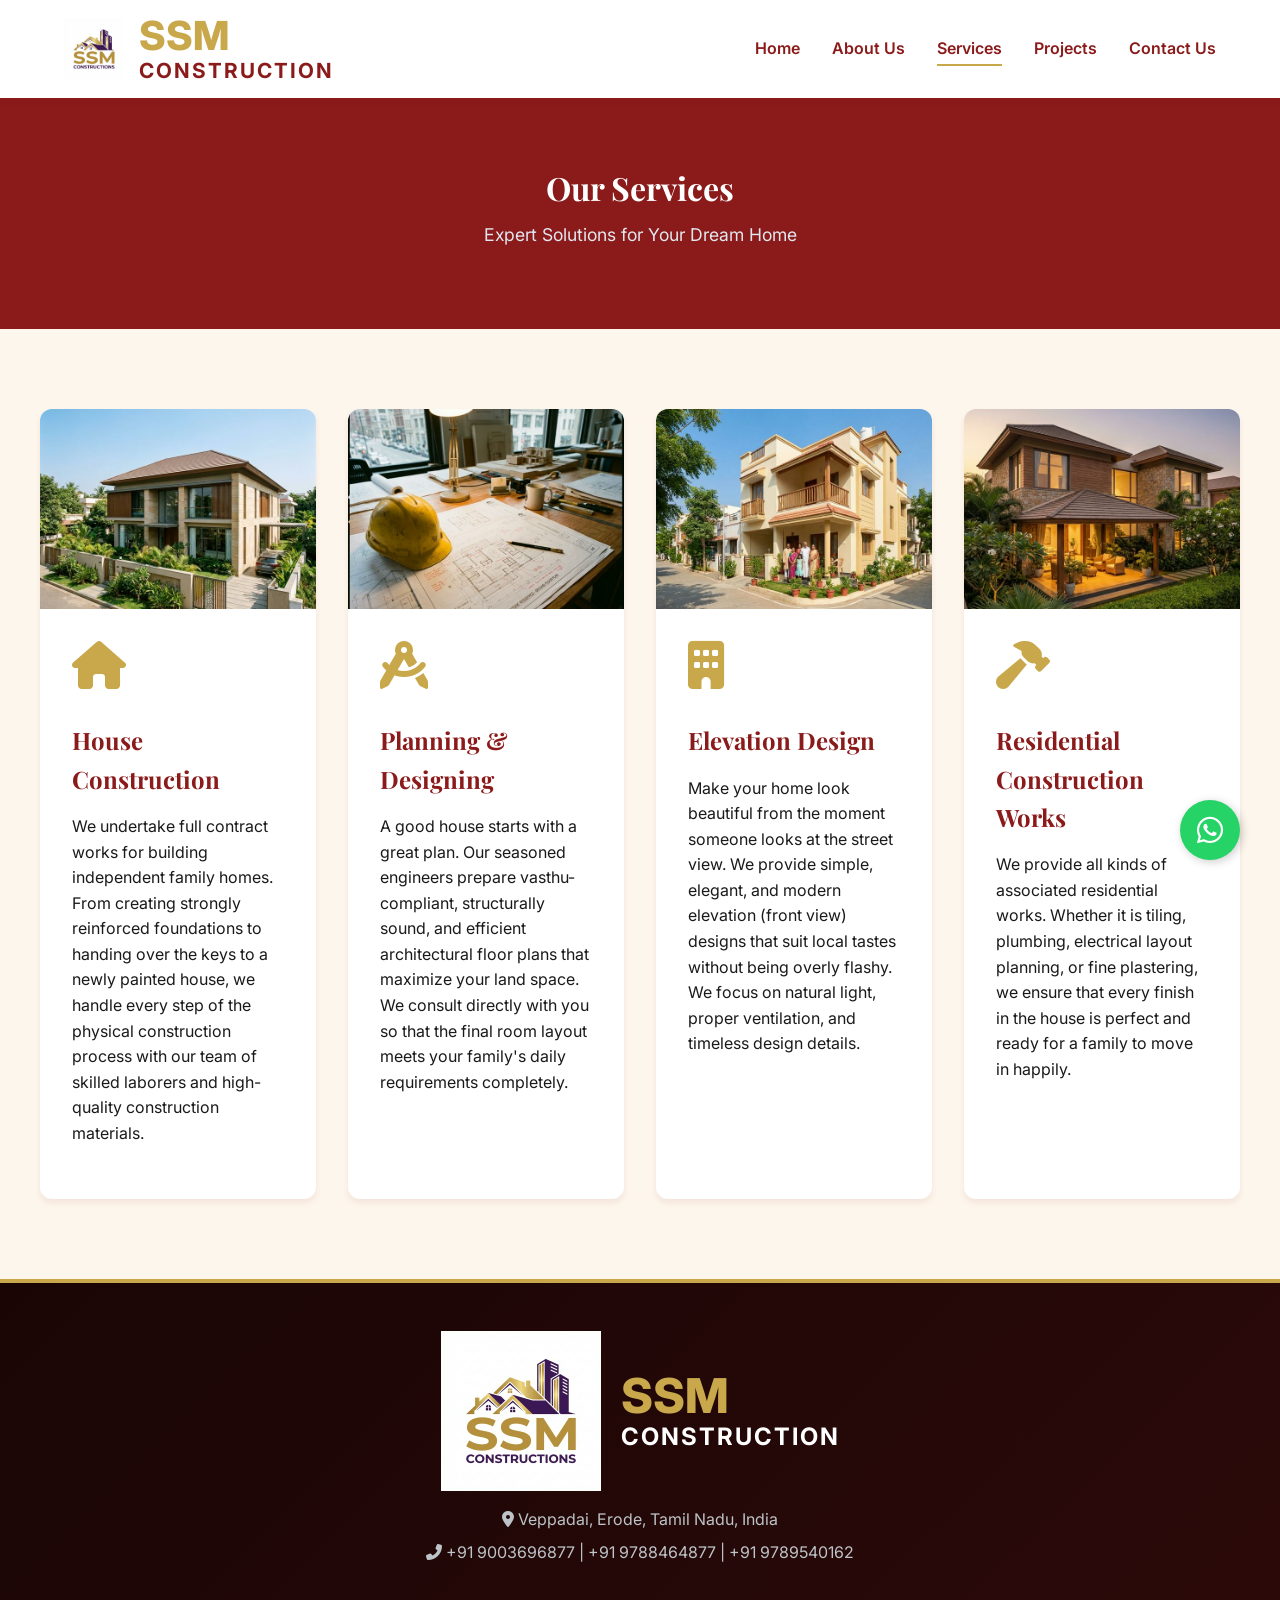
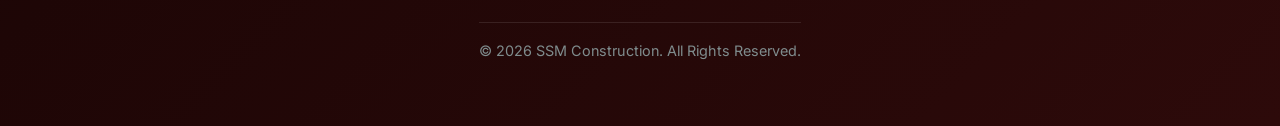
<file: services.html>
﻿<!DOCTYPE html>
<html lang="en">

<head>
    <meta charset="UTF-8">
    <meta name="viewport" content="width=device-width, initial-scale=1.0">
    <title>Services - SSM Construction</title>
    <!-- SEO Meta Tags -->
    <meta name="description"
        content="Our construction services include House Construction, Planning & Designing, Elevation, and Residential Works in Erode.">
    <!-- Fonts and Icons -->
    <link rel="stylesheet" href="style.css">
    <link rel="stylesheet" href="https://cdnjs.cloudflare.com/ajax/libs/font-awesome/6.4.0/css/all.min.css">
    <meta name="description"
        content="SSM Construction - 30 Years of Building Trust. Build your dream home in Veppadai, Erode, Tamil Nadu with premium quality and honest pricing.">
    <meta name="keywords"
        content="SSM Construction, House Builders Veppadai, Erode construction, Tamil Nadu builders, independent house construction, elevation design, architectural planning">
    <meta property="og:title" content="SSM Construction - Build Your Dream Home">
    <meta property="og:description" content="Expert house construction from foundation to finish in Erode, Tamil Nadu.">
    <script type="application/ld+json">
    {
      "@context": "https://schema.org",
      "@type": "GeneralContractor",
      "name": "SSM Construction",
      "image": "images/logo.png",
      "telephone": "+919003696877",
      "address": {
        "@type": "PostalAddress",
        "addressLocality": "Erode",
        "addressRegion": "Tamil Nadu",
        "addressCountry": "IN"
      }
    }
    </script>
</head>

<body>
    <!-- Header -->
    <header>
        <div class="header-container">
            <div class="logo">
                <a href="index.html" style="display: flex; align-items: center; text-decoration: none;">
                    <img src="images/logo.png" alt="SSM Construction Logo" class="brand-logo"
                        style="height: 60px; margin-right: 15px;">
                    <div style="display: flex; flex-direction: column;">
                        <span
                            style="font-size: 2.5rem; font-weight: 800; color: var(--secondary-color); line-height: 1; margin-bottom: 5px;">SSM</span>
                        <span
                            style="font-size: 1.3rem; font-weight: 700; color: var(--primary-color); line-height: 1; letter-spacing: 2px;">CONSTRUCTION</span>
                    </div>
                </a>
            </div>

            <button class="menu-toggle" id="mobile-menu">
                <i class="fas fa-bars"></i>
            </button>
            <nav>
                <ul>
                    <li><a href="index.html">Home</a></li>
                    <li><a href="about.html">About Us</a></li>
                    <li><a href="services.html" class="active">Services</a></li>
                    <li><a href="projects.html">Projects</a></li>
                    <li><a href="contact.html">Contact Us</a></li>
                </ul>
            </nav>
        </div>
    </header>

    <!-- Page Header -->
    <div style="background-color: var(--primary-color); color: white; padding: 4rem 0; text-align: center;">
        <h1 style="color: white; margin-bottom: 0.5rem;">Our Services</h1>
        <p style="color: #e2e8f0; font-size: 1.1rem;">Expert Solutions for Your Dream Home</p>
    </div>

    <!-- Detailed Services Section -->
    <section class="section container">
        <div class="services-grid">

            <div class="service-card" style="text-align: left;">
                <img src="images/service-house.png" alt="House Construction" class="service-img">
                <div class="service-content">
                    <i class="fas fa-home service-icon" style="font-size: 3rem; color: var(--secondary-color);"></i>
                    <h3 style="font-size: 1.5rem; margin: 1rem 0;">House Construction</h3>
                    <p>We undertake full contract works for building independent family homes. From creating strongly
                        reinforced foundations to handing over the keys to a newly painted house, we handle every step
                        of
                        the physical construction process with our team of skilled laborers and high-quality
                        construction
                        materials.</p>
                </div>
            </div>

            <div class="service-card" style="text-align: left;">
                <img src="images/service-plan.png" alt="Planning and Designing" class="service-img">
                <div class="service-content">
                    <i class="fas fa-drafting-compass service-icon"
                        style="font-size: 3rem; color: var(--secondary-color);"></i>
                    <h3 style="font-size: 1.5rem; margin: 1rem 0;">Planning & Designing</h3>
                    <p>A good house starts with a great plan. Our seasoned engineers prepare vasthu-compliant,
                        structurally
                        sound, and efficient architectural floor plans that maximize your land space. We consult
                        directly
                        with you so that the final room layout meets your family's daily requirements completely.</p>
                </div>
            </div>

            <div class="service-card" style="text-align: left;">
                <img src="images/service-elevation.png" alt="Elevation Design" class="service-img">
                <div class="service-content">
                    <i class="fas fa-building service-icon" style="font-size: 3rem; color: var(--secondary-color);"></i>
                    <h3 style="font-size: 1.5rem; margin: 1rem 0;">Elevation Design</h3>
                    <p>Make your home look beautiful from the moment someone looks at the street view. We provide
                        simple,
                        elegant, and modern elevation (front view) designs that suit local tastes without being overly
                        flashy. We focus on natural light, proper ventilation, and timeless design details.</p>
                </div>
            </div>

            <div class="service-card" style="text-align: left;">
                <img src="images/service-residential.png" alt="Residential Construction Works" class="service-img">
                <div class="service-content">
                    <i class="fas fa-hammer service-icon" style="font-size: 3rem; color: var(--secondary-color);"></i>
                    <h3 style="font-size: 1.5rem; margin: 1rem 0;">Residential Construction Works</h3>
                    <p>We provide all kinds of associated residential works. Whether it is tiling, plumbing, electrical
                        layout planning, or fine plastering, we ensure that every finish in the house is perfect and
                        ready
                        for a family to move in happily.</p>
                </div>
            </div>

        </div>
    </section>

    <!-- Footer -->
    <footer>
        <div class="container footer-content">
            <div class="footer-logo">
                <a href="index.html"
                    style="display: flex; align-items: center; justify-content: center; text-decoration: none;">
                    <img src="images/logo.png" alt="SSM Construction Logo" class="footer-brand-logo"
                        style="height: 160px; margin-right: 20px;">
                    <div style="display: flex; flex-direction: column; text-align: left;">
                        <span
                            style="font-size: 3rem; font-weight: 800; color: var(--secondary-color); line-height: 1; margin-bottom: 5px;">SSM</span>
                        <span
                            style="font-size: 1.5rem; font-weight: 700; color: white; line-height: 1; letter-spacing: 2px;">CONSTRUCTION</span>
                    </div>
                </a>
            </div>
            <div class="footer-info">
                <p><i class="fas fa-map-marker-alt"></i> Veppadai, Erode, Tamil Nadu, India</p>
                <p><i class="fas fa-phone-alt"></i> <a href="tel:9003696877" style="color: #bdc3c7;">+91 9003696877</a>
                    | <a href="tel:9788464877" style="color: #bdc3c7;">+91 9788464877</a> | <a href="tel:9789540162"
                        style="color: #bdc3c7;">+91 9789540162</a></p>
            </div>
            <div class="copyright">
                <p>&copy; 2026 SSM Construction. All Rights Reserved.</p>
            </div>
        </div>
    </footer>

    <!-- Whatsapp Floating Button -->
    <a href="https://wa.me/919003696877?text=Hi%20SSM%20Construction,%20I%20visited%20your%20website%20and%20would%20like%20to%20discuss%20building%20a%20home"
        target="_blank" class="whatsapp-float" aria-label="Chat on WhatsApp">
        <i class="fab fa-whatsapp"></i>
    </a>

    <script src="script.js"></script>
</body>

</html>
</file>
<file: style.css>
﻿@import url('https://fonts.googleapis.com/css2?family=Playfair+Display:wght@700;800&family=Inter:wght@300;400;600;700&display=swap');

:root {
    --primary-color: #8B1A1A;
    /* Deep Brick Red */
    --secondary-color: #C9A84C;
    /* Rich Indian Gold */
    --accent-color: #A52020;
    /* Lighter Brick Red accent */
    --bg-color: #FDF6EC;
    /* Warm Cream - like fresh plaster */
    --surface-color: #FFFFFF;
    /* White for cards */
    --text-color: #1A1A1A;
    --text-muted: #6B5B45;
    --border-radius: 12px;
    --transition: all 0.4s cubic-bezier(0.4, 0, 0.2, 1);
    --shadow-sm: 0 4px 6px rgba(139, 26, 26, 0.08);
    --shadow-md: 0 10px 20px rgba(139, 26, 26, 0.15);
    --shadow-hover: 0 20px 25px -5px rgba(139, 26, 26, 0.18), 0 10px 10px -5px rgba(201, 168, 76, 0.1);
}

* {
    margin: 0;
    padding: 0;
    box-sizing: border-box;
}

body {
    font-family: 'Inter', sans-serif;
    color: var(--text-color);
    background-color: var(--bg-color);
    line-height: 1.6;
}

/* --- Typography --- */
h1,
h2,
h3,
h4 {
    font-family: 'Playfair Display', Georgia, serif;
    color: var(--primary-color);
    margin-bottom: 0.5rem;
    font-weight: 700;
}

h2 {
    font-size: 2.25rem;
    text-align: center;
    margin-bottom: 2rem;
    position: relative;
}

/* Underline for headings */
h2::after {
    content: "";
    display: block;
    width: 60px;
    height: 4px;
    background-color: var(--secondary-color);
    margin: 0.5rem auto 0;
    border-radius: 2px;
}

p {
    margin-bottom: 1rem;
}

a {
    text-decoration: none;
    color: var(--primary-color);
    transition: var(--transition);
}

a:hover {
    color: var(--secondary-color);
}

/* --- Layout --- */
.container {
    max-width: 1200px;
    margin: 0 auto;
    padding: 0 1.5rem;
}

.section {
    padding: 5rem 0;
}

.bg-light {
    background-color: var(--surface-color);
}

/* --- Header --- */
header {
    background-color: var(--surface-color);
    box-shadow: var(--shadow-sm);
    position: sticky;
    top: 0;
    z-index: 1000;
    transition: var(--transition);
}

.header-container {
    display: flex;
    justify-content: space-between;
    align-items: center;
    padding: 1rem 1.5rem;
    max-width: 1200px;
    margin: 0 auto;
}

.logo {
    font-size: 1.5rem;
    font-weight: 700;
    display: flex;
    align-items: center;
}

.brand-logo {
    height: 60px;
    width: auto;
    display: block;
}

nav ul {
    display: flex;
    list-style: none;
    gap: 2rem;
}

nav ul li a {
    font-weight: 600;
    font-size: 1rem;
    padding: 0.5rem 0;
    position: relative;
}

nav ul li a::after {
    content: '';
    position: absolute;
    width: 0;
    height: 2px;
    bottom: 0;
    left: 0;
    background-color: var(--secondary-color);
    transition: var(--transition);
}

nav ul li a:hover::after,
nav ul li a.active::after {
    width: 100%;
}

.menu-toggle {
    display: none;
    font-size: 1.5rem;
    background: none;
    border: none;
    color: var(--primary-color);
    cursor: pointer;
}

/* --- Buttons --- */
.btn {
    display: inline-block;
    padding: 0.75rem 1.5rem;
    font-size: 1rem;
    font-weight: 600;
    border-radius: var(--border-radius);
    cursor: pointer;
    transition: var(--transition);
    text-align: center;
    border: none;
}

.btn-primary {
    background-color: var(--secondary-color);
    color: white;
}

.btn-primary:hover {
    background-color: #A07832;
    color: white;
    transform: translateY(-2px) scale(1.05);
    box-shadow: var(--shadow-md);
}

.btn-primary:active {
    transform: translateY(0) scale(1);
}

.btn-outline {
    background-color: transparent;
    color: var(--primary-color);
    border: 2px solid var(--primary-color);
}

.btn-outline:hover {
    background-color: var(--primary-color);
    color: white;
}

/* --- Hero Section --- */
@keyframes motionBg {
    0% {
        transform: scale(1);
    }

    50% {
        transform: scale(1.1);
    }

    100% {
        transform: scale(1);
    }
}

.hero {
    position: relative;
    height: 70vh;
    min-height: 500px;
    display: flex;
    align-items: center;
    justify-content: center;
    text-align: center;
    color: white;
    overflow: hidden;
}

.hero::before {
    content: "";
    position: absolute;
    top: 0;
    left: 0;
    width: 100%;
    height: 100%;
    background-image: url('images/hero-bg.png');
    /* Replace with actual image via inline style or keep this if path matches */
    background-size: cover;
    background-position: center;
    z-index: -2;
    animation: motionBg 25s infinite ease-in-out;
}

.hero::after {
    content: "";
    position: absolute;
    top: 0;
    left: 0;
    width: 100%;
    height: 100%;
    background: linear-gradient(135deg, rgba(139, 26, 26, 0.80) 0%, rgba(26, 10, 5, 0.70) 100%);
    /* Deep Brick Red gradient overlay */
    z-index: -1;
}

.hero-content {
    max-width: 800px;
    padding: 0 1.5rem;
}

.hero h1 {
    color: white;
    font-size: 3rem;
    margin-bottom: 1rem;
    line-height: 1.2;
}

.hero p {
    font-size: 1.25rem;
    margin-bottom: 2rem;
    color: #e2e8f0;
}

/* --- About Preview Section --- */
.about-grid {
    display: grid;
    grid-template-columns: 1fr 1fr;
    gap: 3rem;
    align-items: center;
}

.about-img {
    width: 100%;
    border-radius: var(--border-radius);
    box-shadow: var(--shadow-md);
}

/* --- Services Grid --- */
.services-grid {
    display: grid;
    grid-template-columns: repeat(auto-fit, minmax(250px, 1fr));
    gap: 2rem;
}

.service-card {
    background-color: var(--surface-color);
    border-radius: var(--border-radius);
    box-shadow: var(--shadow-sm);
    text-align: center;
    transition: var(--transition);
    border-bottom: 4px solid transparent;
    overflow: hidden;
    display: flex;
    flex-direction: column;
}

.service-card:hover {
    transform: translateY(-8px) scale(1.02);
    box-shadow: var(--shadow-hover);
    border-bottom-color: var(--secondary-color);
}

.service-img {
    width: 100%;
    height: 200px;
    object-fit: cover;
    transition: var(--transition);
}

.service-card:hover .service-img {
    transform: scale(1.05);
}

.service-content {
    padding: 2rem;
    flex-grow: 1;
}

.service-icon {
    font-size: 2.5rem;
    color: var(--secondary-color);
    margin-bottom: 1rem;
    display: inline-block;
    transition: var(--transition);
}

.service-card:hover .service-icon {
    transform: rotateY(180deg);
}

/* --- Why Choose Us --- */
.why-grid {
    display: grid;
    grid-template-columns: repeat(auto-fit, minmax(200px, 1fr));
    gap: 2rem;
}

.why-item {
    text-align: center;
    padding: 1.5rem;
    background-color: white;
    border-radius: var(--border-radius);
    box-shadow: var(--shadow-sm);
}

.why-item h3 {
    font-size: 1.25rem;
    margin-bottom: 0.5rem;
}

/* --- Contact CTA --- */
.cta-section {
    background-color: var(--primary-color);
    color: white;
    text-align: center;
    padding: 4rem 1.5rem;
}

.cta-section h2 {
    color: white;
}

.cta-section h2::after {
    background-color: var(--accent-color);
}

.cta-section p {
    font-size: 1.2rem;
    max-width: 600px;
    margin: 0 auto 2rem;
}

.phone-numbers {
    display: flex;
    justify-content: center;
    flex-wrap: wrap;
    gap: 1.5rem;
    margin-bottom: 2rem;
}

.phone {
    background-color: rgba(255, 255, 255, 0.1);
    padding: 0.75rem 1.5rem;
    border-radius: 50px;
    font-weight: 600;
    font-size: 1.1rem;
    display: flex;
    align-items: center;
    gap: 0.5rem;
}

/* --- Projects Section --- */
.projects-grid {
    display: grid;
    grid-template-columns: repeat(auto-fit, minmax(300px, 1fr));
    gap: 2rem;
}

.project-card {
    border-radius: var(--border-radius);
    overflow: hidden;
    box-shadow: var(--shadow-sm);
    background-color: white;
    transition: var(--transition);
}

.project-card:hover {
    transform: translateY(-8px);
    /* Deeper lift effect */
    box-shadow: var(--shadow-md);
}

.project-img {
    width: 100%;
    height: 250px;
    object-fit: cover;
}

.project-info {
    padding: 1.5rem;
}

/* --- Contact Page Form --- */
.contact-container {
    display: grid;
    grid-template-columns: 1fr 1fr;
    gap: 3rem;
}

.contact-info {
    background-color: var(--primary-color);
    color: white;
    padding: 2.5rem;
    border-radius: var(--border-radius);
}

.contact-info h3 {
    color: white;
    margin-bottom: 1.5rem;
}

.contact-item {
    display: flex;
    align-items: flex-start;
    margin-bottom: 1.5rem;
    gap: 1rem;
}

.contact-item i {
    color: var(--accent-color);
    font-size: 1.25rem;
    margin-top: 0.25rem;
}

.form-group {
    margin-bottom: 1.5rem;
}

.form-group label {
    display: block;
    font-weight: 600;
    margin-bottom: 0.5rem;
    color: var(--primary-color);
}

.form-control {
    width: 100%;
    padding: 0.75rem;
    border: 1px solid #ddd;
    border-radius: var(--border-radius);
    font-family: 'Inter', sans-serif;
    font-size: 1rem;
}

.form-control:focus {
    outline: none;
    border-color: var(--primary-color);
}

/* --- Footer --- */
footer {
    background: linear-gradient(135deg, #1A0505 0%, #2D0A0A 100%);
    color: white;
    padding: 3rem 0;
    text-align: center;
    border-top: 4px solid var(--secondary-color);
}

.footer-content {
    display: flex;
    flex-direction: column;
    gap: 1rem;
    align-items: center;
}

.footer-logo {
    display: block;
}

.footer-brand-logo {
    height: 140px;
    width: auto;
    display: block;
    margin: 0 auto;
}

.footer-info p {
    color: #bdc3c7;
    margin-bottom: 0.5rem;
}

.copyright {
    margin-top: 2rem;
    padding-top: 1rem;
    border-top: 1px solid rgba(255, 255, 255, 0.1);
    color: #7f8c8d;
    font-size: 0.9rem;
}

/* --- Responsive --- */
@media (max-width: 768px) {
    .menu-toggle {
        display: block;
    }

    nav ul {
        display: none;
        flex-direction: column;
        position: absolute;
        top: 100%;
        left: 0;
        width: 100%;
        background-color: white;
        box-shadow: var(--shadow-md);
        padding: 1rem 0;
        gap: 0;
    }

    nav ul.show {
        display: flex;
    }

    nav ul li {
        text-align: center;
        border-bottom: 1px solid #eee;
    }

    nav ul li a {
        display: block;
        padding: 1rem;
    }

    nav ul li a::after {
        display: none;
    }

    .about-grid,
    .contact-container {
        grid-template-columns: 1fr;
    }

    .hero h1 {
        font-size: 2.25rem;
    }
}

/* --- Testimonials --- */
.testimonials-grid {
    display: grid;
    grid-template-columns: repeat(auto-fit, minmax(300px, 1fr));
    gap: 2rem;
}

.testimonial-card {
    background-color: var(--bg-color);
    padding: 2.5rem;
    border-radius: var(--border-radius);
    box-shadow: var(--shadow-sm);
    position: relative;
    border: 1px solid #eee;
}

.testimonial-card::before {
    content: '""';
    font-size: 5rem;
    color: var(--accent-color);
    opacity: 0.2;
    position: absolute;
    top: -10px;
    left: 20px;
    font-family: serif;
}

.testimonial-text {
    font-style: italic;
    margin-bottom: 1.5rem;
    position: relative;
    z-index: 1;
}

.testimonial-author {
    display: flex;
    align-items: center;
    gap: 1rem;
}

.author-info h4 {
    margin-bottom: 0;
    color: var(--primary-color);
}

.author-info p {
    margin-bottom: 0;
    font-size: 0.9rem;
    color: var(--text-muted);
}

/* --- Floating WhatsApp --- */
.whatsapp-float {
    position: fixed;
    width: 60px;
    height: 60px;
    bottom: 40px;
    right: 40px;
    background-color: #25d366;
    color: #FFF;
    border-radius: 50px;
    text-align: center;
    font-size: 30px;
    box-shadow: 2px 2px 10px rgba(0, 0, 0, 0.2);
    z-index: 1000;
    display: flex;
    align-items: center;
    justify-content: center;
    transition: var(--transition);
}

.whatsapp-float:hover {
    background-color: #128C7E;
    color: white;
    transform: scale(1.1);
    box-shadow: var(--shadow-md);
}

/* --- Process Timeline --- */
.timeline {
    display: flex;
    flex-direction: column;
    gap: 0;
    position: relative;
    max-width: 750px;
    margin: 0 auto;
}

.timeline::before {
    content: '';
    position: absolute;
    left: 28px;
    top: 0;
    bottom: 0;
    width: 3px;
    background: linear-gradient(to bottom, var(--primary-color), var(--secondary-color));
    border-radius: 2px;
}

.timeline-item {
    display: flex;
    gap: 1.5rem;
    align-items: flex-start;
    padding-bottom: 2.5rem;
    position: relative;
}

.timeline-item:last-child {
    padding-bottom: 0;
}

.timeline-icon {
    width: 58px;
    height: 58px;
    min-width: 58px;
    border-radius: 50%;
    background: var(--primary-color);
    color: white;
    display: flex;
    align-items: center;
    justify-content: center;
    font-size: 1.3rem;
    box-shadow: 0 4px 12px rgba(15, 118, 110, 0.3);
    position: relative;
    z-index: 1;
    transition: var(--transition);
}

.timeline-item:hover .timeline-icon {
    background: var(--secondary-color);
    transform: scale(1.12);
}

.timeline-body {
    background: var(--surface-color);
    border-radius: var(--border-radius);
    padding: 1.5rem;
    box-shadow: var(--shadow-sm);
    flex: 1;
    border-left: 4px solid transparent;
    transition: var(--transition);
}

.timeline-item:hover .timeline-body {
    border-left-color: var(--secondary-color);
    box-shadow: var(--shadow-md);
    transform: translateX(4px);
}

.timeline-body h3 {
    font-size: 1.15rem;
    color: var(--primary-color);
    margin-bottom: 0.5rem;
}

.timeline-body p {
    color: var(--text-muted);
    margin-bottom: 0;
    font-size: 0.97rem;
}

/* --- Lazy Images --- */
img[loading="lazy"] {
    opacity: 0;
    transition: opacity 0.4s ease;
}

img[loading="lazy"].loaded {
    opacity: 1;
}

@media (max-width: 768px) {
    .timeline::before {
        left: 22px;
    }

    .timeline-icon {
        width: 46px;
        height: 46px;
        min-width: 46px;
        font-size: 1rem;
    }
}

/* --- Stats Counter Bar --- */
.stats-bar {
    background: linear-gradient(135deg, var(--primary-color) 0%, var(--accent-color) 100%);
    padding: 3rem 0;
    position: relative;
}

.stats-bar::before {
    content: '';
    position: absolute;
    top: 0;
    left: 0;
    right: 0;
    height: 4px;
    background: linear-gradient(90deg, var(--secondary-color), #e8c96e, var(--secondary-color));
    background-size: 200%;
    animation: shimmer 3s infinite linear;
}

@keyframes shimmer {
    0% {
        background-position: -200% 0;
    }

    100% {
        background-position: 200% 0;
    }
}

.stats-grid {
    display: grid;
    grid-template-columns: repeat(4, 1fr);
    gap: 2rem;
    text-align: center;
}

.stat-item {
    color: white;
}

.stat-number {
    font-family: 'Playfair Display', Georgia, serif;
    font-size: 3.5rem;
    font-weight: 800;
    color: var(--secondary-color);
    line-height: 1;
}

.stat-suffix {
    font-size: 2.5rem;
    font-weight: 800;
    color: var(--secondary-color);
}

.stat-item p {
    font-size: 0.95rem;
    font-weight: 600;
    color: rgba(255, 255, 255, 0.85);
    text-transform: uppercase;
    letter-spacing: 0.05em;
    margin-top: 0.5rem;
    margin-bottom: 0;
}

@media (max-width: 768px) {
    .stats-grid {
        grid-template-columns: repeat(2, 1fr);
        gap: 1.5rem;
    }

    .stat-number {
        font-size: 2.5rem;
    }
}
</file>
